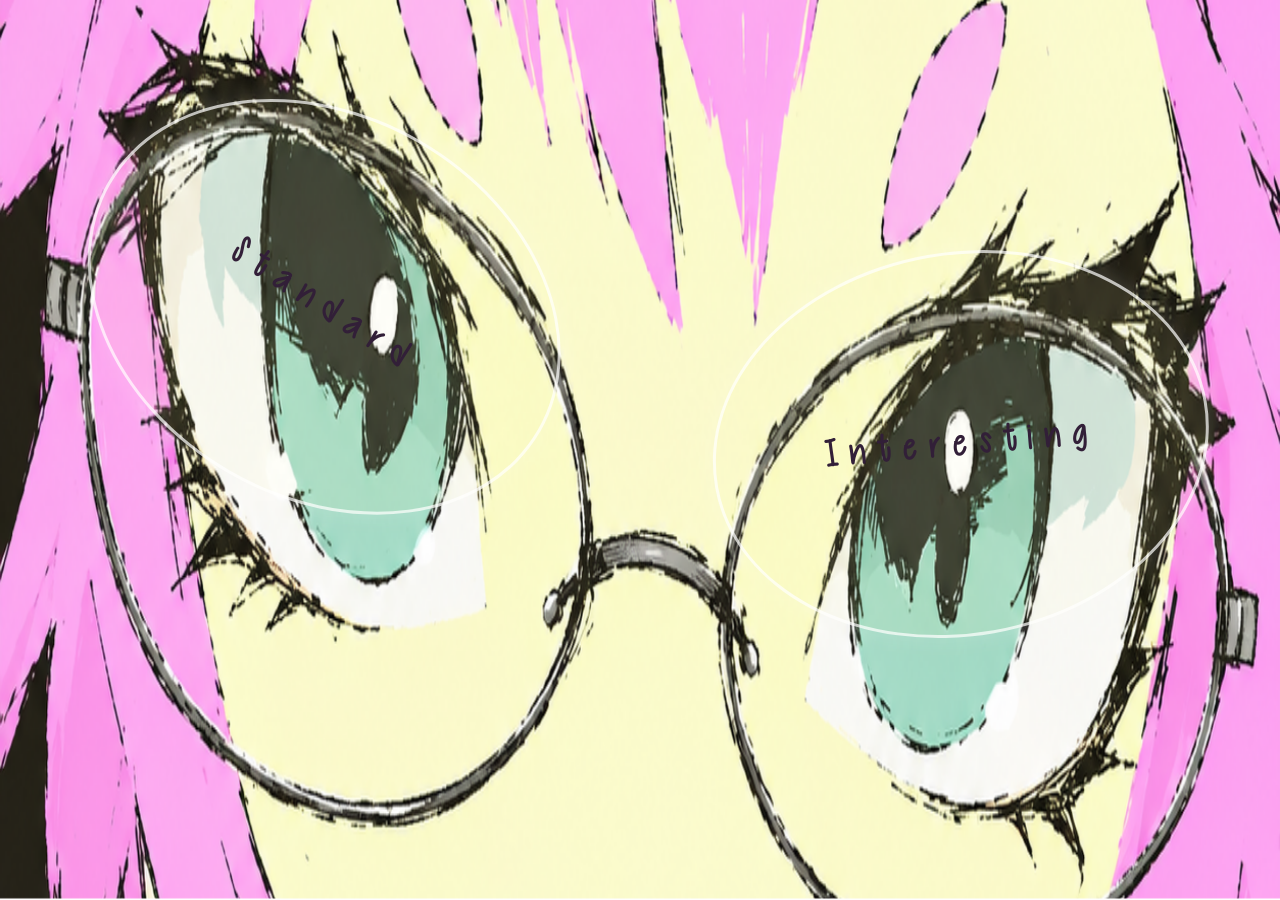
<file: index.html>
<!DOCTYPE html>
<html lang="en-US">
<head>
    <meta charset="UTF-8">
    <meta name="viewport" content="width=device-width, initial-scale=1.0">
    <link href="Styles/styles.css" rel="stylesheet">
    <title>Standard or Interactive?</title>
</head>
<body class="bodyeyes">
    <main class="choice-page" aria-label="Portfolio entrance">
        <a href="HomeIntro.html" class="standardclick" aria-label="Enter standard portfolio">
            <span>Standard</span>
        </a>
        <a href="UnderConstruction.html" class="interestingclick" aria-label="Enter interactive portfolio">
            <span>Interesting</span>
        </a>
    </main>

</body>
</html>
</file>
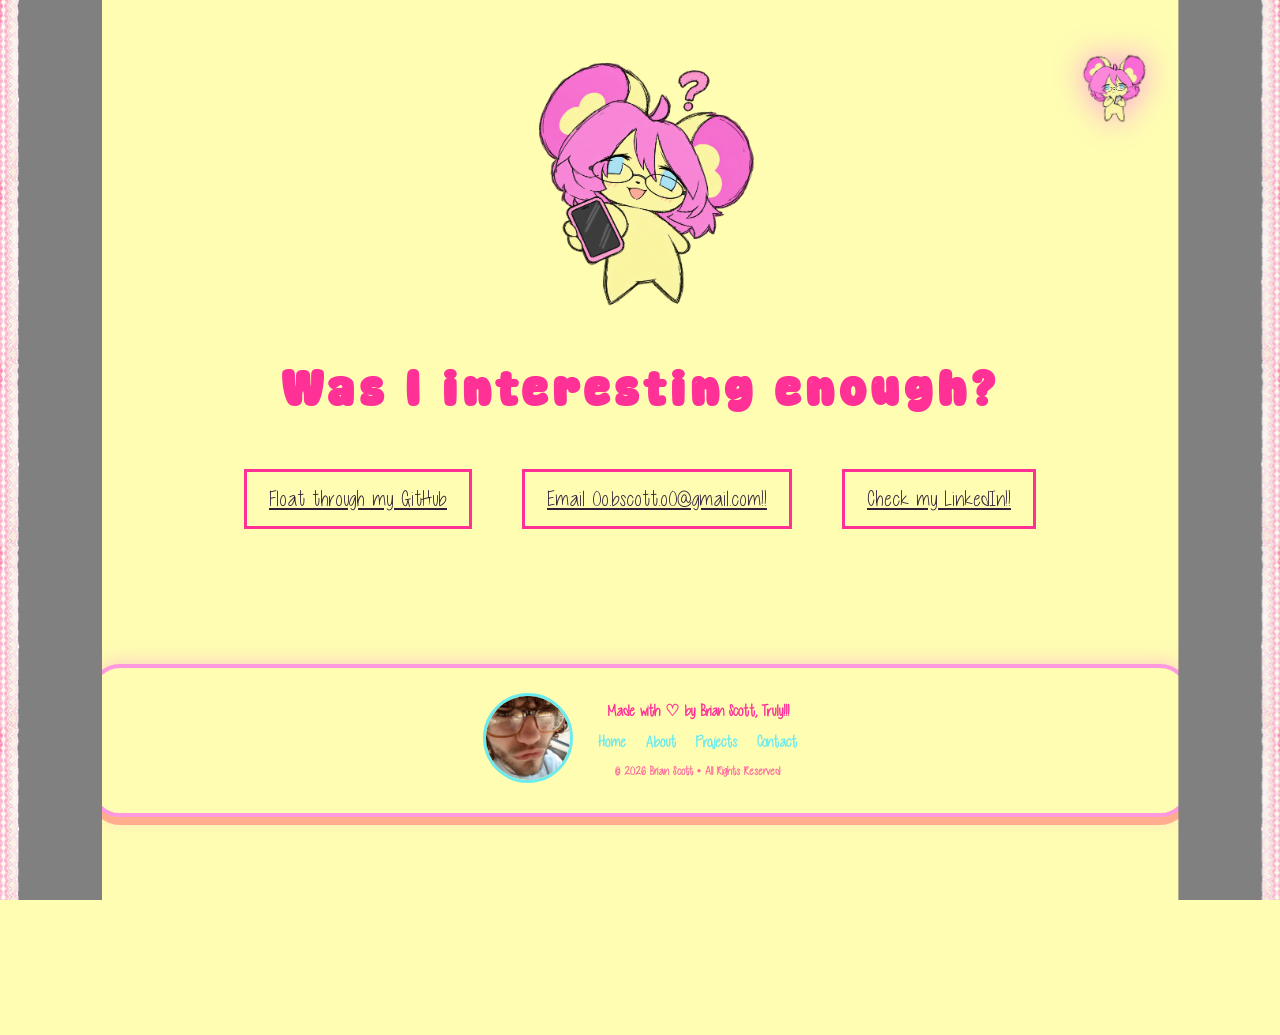
<file: Contact.html>
<!DOCTYPE html>
<html lang="en-US">
<head>
    <meta charset="UTF-8">
    <meta name="viewport" content="width=device-width, initial-scale=1.0">
    <link href="Styles/styles.css" rel="stylesheet">
    <title>Speak With Me!</title>
</head>
<body class="site-page contact-page">
    <a href="Menu.html" class="menumouse" aria-label="Open portfolio menu">
        <img src="Images/MenuChibi.png" alt="Open menu">
    </a>
    <main class="contacthead">
        <img src="Images/mousephone.png" class="phonemouse">
        <h1 class="wasi">Was I interesting enough?</h1>
        <a href="https://github.com/Jormungandr610" class="github" target="_blank" rel="noopener">Float through my GitHub</a>
        <a href="https://www.google.com/gmail" class="email">Email 0o.bscott.o0@gmail.com!!</a>
        <a href="https://www.linkedin.com/in/brian-scott-ved/" class="linkin" target="_blank" rel="noopener">Check my LinkedIn!!</a>
    </main>

    <footer class="site-footer">
    <div class="footer-mouse">
        <img src="Images/me2.webp" alt="Ms. SqueekSqeek">
    </div>

    <div class="footer-content">
        <p>Made with ♡ by Brian Scott, Truly!!!</p>

        <div class="footer-links">
            <a href="HomeIntro.html">Home</a>
            <a href="MoreAboutMe.html">About</a>
            <a href="Projects.html">Projects</a>
            <a href="Contact.html">Contact</a>
        </div>

        <p class="footer-copy">© 2026 Brian Scott • All Rights Reserved</p>
    </div>
</body>
</html>
</file>
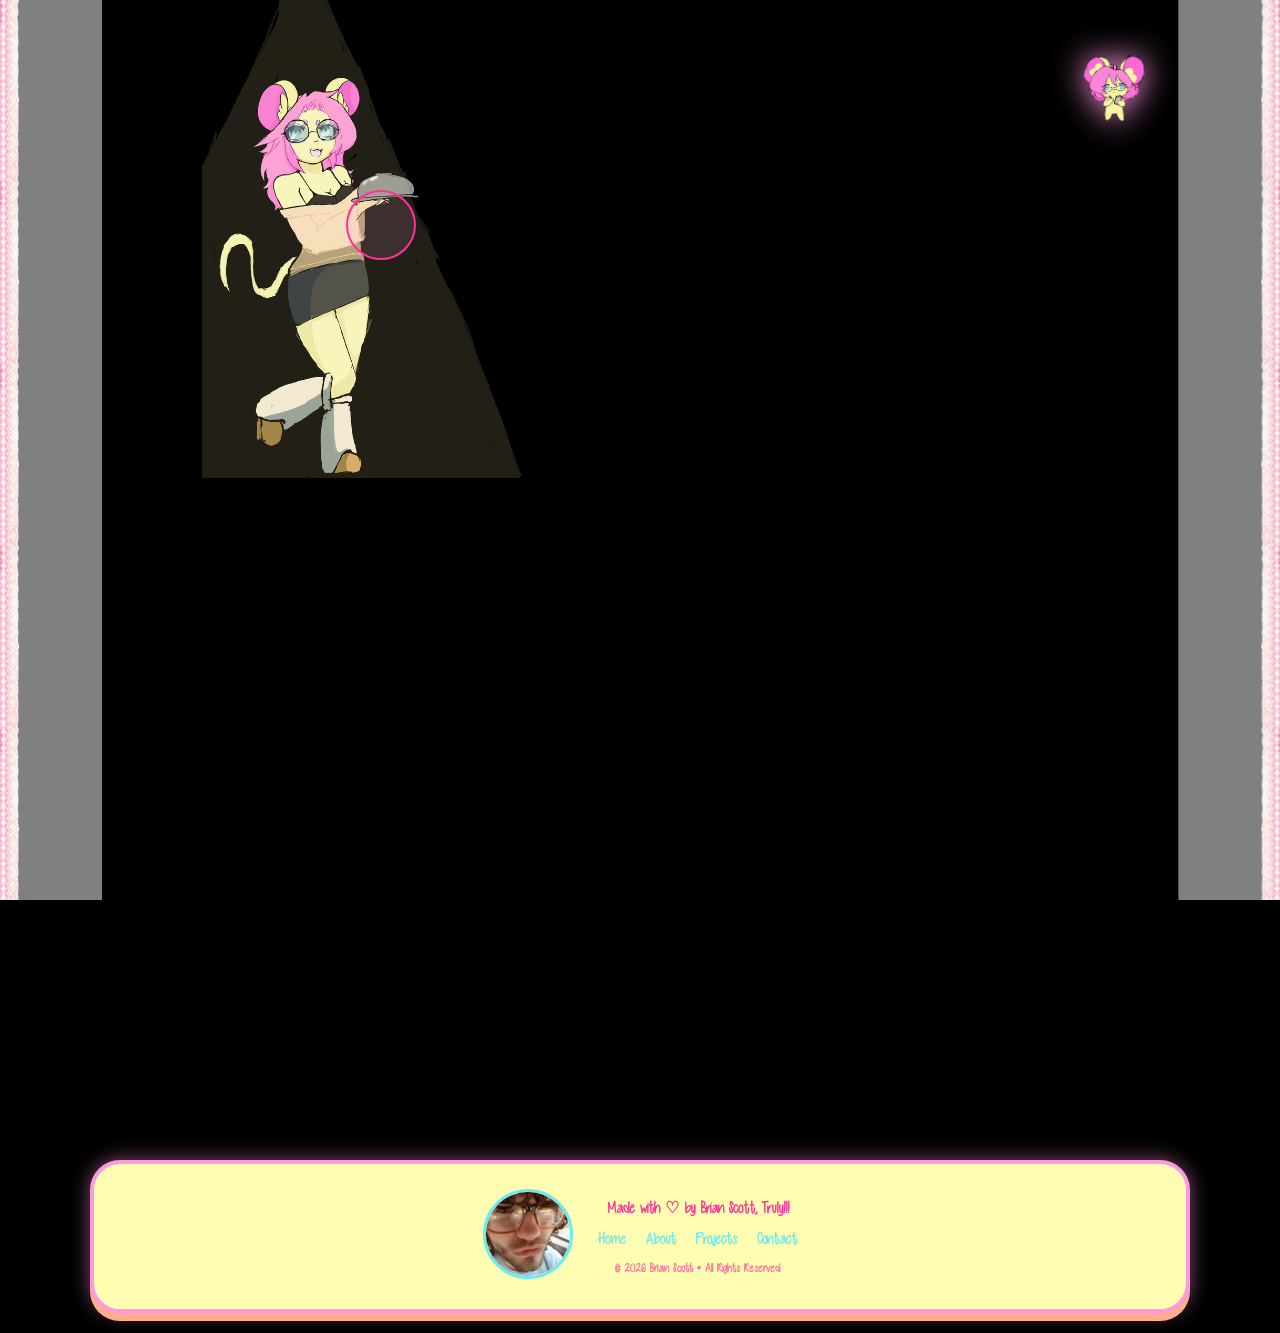
<file: HomeIntro.html>
<!DOCTYPE html>
<html lang="en-US">
<head>
    <meta charset="UTF-8">
    <meta name="viewport" content="width=device-width, initial-scale=1.0">
    <link href="Styles/styles.css" rel="stylesheet">
    <title>Welcome to my Portfolio!</title>
</head>
<body class="site-page home-page">
    <a href="Menu.html" class="menumouse" aria-label="Open portfolio menu">
        <img src="Images/MenuChibi.png" alt="Open menu">
    </a>

    <main class="home-content">
        <img src="Images/character.webp" alt="Light highlighting an individual with a tray" class="stage">
        <img src="Images/opentray.webp" alt="The tray has been opened" class="opentray">

        <div class="clicktray">
            <input type="checkbox" id="toggle-circle">
            <label for="toggle-circle" class="clickable-circle" aria-label="Open portfolio tray"></label>

            <div class="locked">
                <div class="photo">
                    <img src="Images/me.webp" alt="Portrait illustration">
                    <div class="photohover">
                        <img src="Images/me.webp" alt="Larger portrait illustration">
                    </div>
                </div>
                <div class="hellotxt">
                    <p class="txt1">Helloo to all! Thanks for coming, my name is Brian Scott.</p>
                    <p class="txt2">I'm a Software Developer</p>
                </div>
                <div class="learn">
                    <a href="MoreAboutMe.html" class="moreaboutme">
                        Learn more about me
                        <img src="Images/beforesittingchibi.webp" alt="Mouse character" class="beforememouse">
                        <img src="Images/aftersittingchibi.webp" alt="Mouse character changing pose" class="aftermemouse">
                    </a>
                </div>
                <div class="project">
                    <a href="Projects.html" class="projects-link">
                        View my Projects
                        <img src="Images/beforesittingchibi.webp" alt="Mouse character" class="beforepromouse">
                        <img src="Images/aftersittingchibi.webp" alt="Mouse character changing pose" class="afterpromouse">
                    </a>
                </div>
            </div>
        </div>
    </main>

    <footer class="site-footer">
    <div class="footer-mouse">
        <img src="Images/me2.webp" alt="Ms. SqueekSqeek">
    </div>

    <div class="footer-content">
        <p>Made with ♡ by Brian Scott, Truly!!!</p>

        <div class="footer-links">
            <a href="HomeIntro.html">Home</a>
            <a href="MoreAboutMe.html">About</a>
            <a href="Projects.html">Projects</a>
            <a href="Contact.html">Contact</a>
        </div>

        <p class="footer-copy">© 2026 Brian Scott • All Rights Reserved</p>
    </div>
</footer>
</body>
</html>
</file>
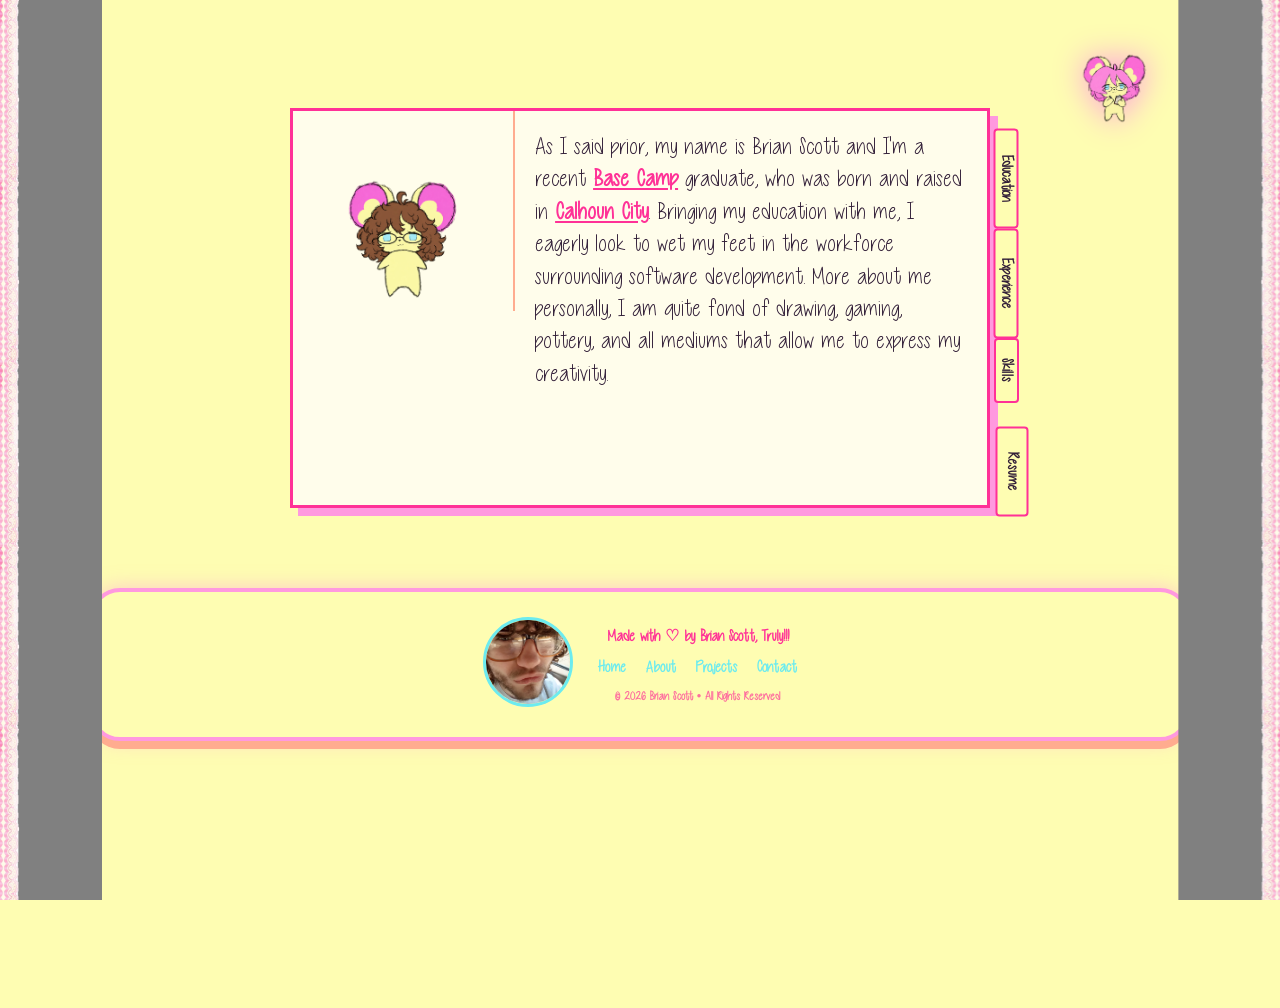
<file: MoreAboutMe.html>
<!DOCTYPE html>
<html lang="en-US">
<head>
    <meta charset="UTF-8">
    <meta name="viewport" content="width=device-width, initial-scale=1.0">
    <link href="Styles/styles.css" rel="stylesheet">
    <title>More About Me!</title>
</head>
<body class="site-page about-page">
    <a href="Menu.html" class="menumouse" aria-label="Open portfolio menu">
        <img src="Images/MenuChibi.png" alt="Open menu">
    </a>

    <main class="aboutmebox">
        <div class="imagebox"><img src="Images/copymechibi.png" alt="Mouse character"></div>
        <p class="txt">As I said prior, my name is Brian Scott and I'm a recent <a href="https://basecampcodingacademy.org/about/">Base Camp</a> graduate, who was born and raised in <a href="https://en.wikipedia.org/wiki/Calhoun_City,_Mississippi">Calhoun City</a>. Bringing my education with me, I eagerly look to wet my feet in the workforce surrounding software development. More about me personally, I am quite fond of drawing, gaming, pottery, and all mediums that allow me to express my creativity.</p>


        <div class="sidebuttons">
            <button class="info-tab edu" type="button">Education</button>
            <section class="info-panel eduinfo" id="education">
                <div class="imageboxedu"><img src="Images/smartchibi.png" alt="Mouse character"></div>
                <div><p>- Base Camp Coding Academy</p><p>~~~Gained a year's worth of knowlegde on becoming a full stack development~~~</p><p>- High School Diploma</p></div>
            </section>

            <button class="info-tab xp" type="button">Experience</button>
            <section class="info-panel xpinfo">
                <div class="imageboxxp"><img src="Images/oldchibi (2).png" alt="Mouse character"></div>
                <p class="papa">- 10 months-Present / Papa Johns / Manager         ~~~Managed people and their time along wiht my own time while communacating to ensure a correct and efficient workspace~~~</p>
            </section>

            <button class="info-tab skill" type="button">Skills</button>
            <section class="info-panel skillinfo">
                <div class="imageboxskill"><img src="Images/buffchibi.png" alt="Mouse character"></div>
                <ul class="lang">
                    <li>Python</li><li>SQL</li><li>HTML</li><li>CSS</li><li>JavaScript</li><li>Java</li><li>React</li><li>Django</li><li>Spring</li>
                </ul>
            </section>

            <a href="Images/Brian J Scott, Resume.pdf" class="resume-link" target="_blank" rel="noopener">
                <button class="resume" type="button">Resume</button>
            </a>
        </div>
    </main>

    <footer class="site-footer">
    <div class="footer-mouse">
        <img src="Images/me2.webp" alt="Ms. SqueekSqeek">
    </div>

    <div class="footer-content">
        <p>Made with ♡ by Brian Scott, Truly!!!</p>

        <div class="footer-links">
            <a href="HomeIntro.html">Home</a>
            <a href="MoreAboutMe.html">About</a>
            <a href="Projects.html">Projects</a>
            <a href="Contact.html">Contact</a>
        </div>

        <p class="footer-copy">© 2026 Brian Scott • All Rights Reserved</p>
    </div>
</body>
</html>
</file>
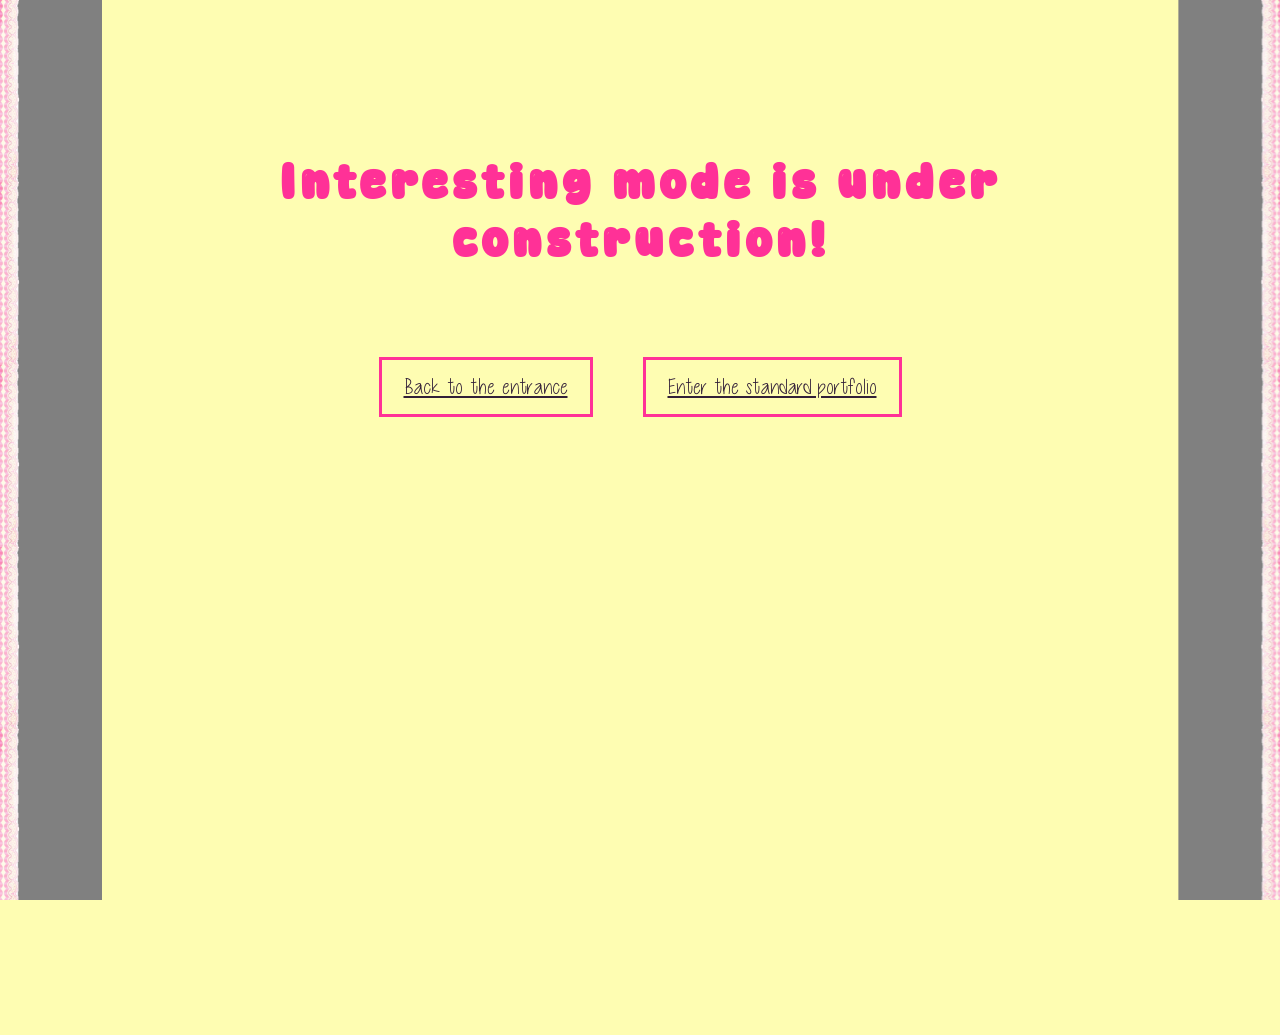
<file: UnderConstruction.html>
<!DOCTYPE html>
<html lang="en-US">
<head>
    <meta charset="UTF-8">
    <meta name="viewport" content="width=device-width, initial-scale=1.0">
    <link href="Styles/styles.css" rel="stylesheet">
    <title>Under Construction</title>
</head>
<body class="site-page contact-page">
    <main class="contacthead">
        <h1 class="wasi">Interesting mode is under construction!</h1>
        <a href="index.html">Back to the entrance</a>
        <a href="HomeIntro.html">Enter the standard portfolio</a>
    </main>
</body>
</html>
</file>
<file: Styles/styles.css>
/* ================================================================
   BRIAN SCOTT PORTFOLIO
   Responsive palette + layout
   ================================================================ */

:root {
    --raspberry: #FF3197;
    --candy: #FF99DF;
    --mousse: #FFAC8F;
    --vanilla: #FEFDB2;
    --hawaii: #6CEBEF;
    --sky: #9BB7E8;
    --ink: #321f38;
    --paper: #fffdf2;
    --shadow: rgba(50, 31, 56, .28);

    --cur-default: url('../Cursors/Normal_Select[1]\ \(2\).cur'), auto;
    --cur-pointer: url('../Cursors/Link_Select[1].cur'), pointer;
    --cur-text: url('../Cursors/Text_Select[1].cur'), text;
    --cur-disabled: url('../Cursors/Unavailable[1].cur'), not-allowed;
    --cur-wait: url('../Cursors/Working_In_Background[1].ani'), wait;
    --cur-grab: url('../Cursors/Move[1].cur'), grab;
    --cur-grabbing: url('../Cursors/Move[1].cur'), grabbing;

    --wall-width: clamp(58px, 8vw, 115px);
    --content-max: 1100px;
    --page-pad: clamp(16px, 3vw, 42px);
}

@font-face {
    font-family: "Cute1";
    src: url("../Images/CutiePatootieSkinny-8zXZ.ttf") format("truetype");
    font-weight: normal;
    font-style: normal;
}

@font-face {
    font-family: "Cute2";
    src: url("../Images/Padlecandy-XGKY2.otf") format("opentype");
    font-weight: normal;
    font-style: normal;
}

@font-face {
    font-family: "Cutehead1";
    src: url("../Images/SuperAdorable-MAvyp.ttf") format("truetype");
    font-weight: normal;
    font-style: normal;
}

    ::selection {
        background-color: var(--candy);
        color: var(--hawaii);
    }

    * {
        box-sizing: border-box;
    }

    html {
        min-width: 0;
        min-height: 100%;
        overscroll-behavior: none;
    }

    body {
        margin: 0;
        min-width: 0;
        min-height: 100vh;
        color: var(--ink);
        background: var(--vanilla);
        font-family: "Cute1", serif;
        cursor: var(--cur-default);
        overflow-x: hidden;
    }

    a,
    button,
    select,
    label,
    input[type='checkbox'] {
        cursor: var(--cur-pointer);
    }

    input[type='text'],
    textarea,
    p {
        cursor: var(--cur-text);
    }

    [disabled] {
        cursor: var(--cur-disabled);
    }

    .is-loading {
        cursor: var(--cur-wait);
    }

    .draggable-item {
        cursor: var(--cur-grab);
    }

    .draggable-item:active {
        cursor: var(--cur-grabbing);
    }

    a {
        color: inherit;
    }

    img,
    video {
        max-width: 100%;
    }

    button,
    input {
        font: inherit;
    }

    /* Side walls: the border artwork stays at the edges while content lives
   in the middle. */
    .site-page,
    .menubackground {
        position: relative;
        isolation: isolate;
    }

    .site-page::before,
    .site-page::after,
    .menubackground::before,
    .menubackground::after {
        content: '';
        position: fixed;
        z-index: 50;
        top: 0;
        bottom: 0;
        width: var(--wall-width);
        background-image: url('../Images/boraders.webp');
        background-repeat: repeat-y;
        background-position: center top;
        background-size: 100% auto;
        pointer-events: none;
    }

    .site-page::before,
    .menubackground::before {
        left: 0;
    }

    .site-page::after,
    .menubackground::after {
        right: 0;
        transform: scaleX(-1);
    }

    /* ----------------------------- INDEX ----------------------------- */
    .bodyeyes {
        min-height: 100vh;
        background-image: url('../Images/Untitled design (1).png');
        background-repeat: no-repeat;
        background-position: center center;
        background-size: 100% 100%;
        background-color: var(--candy);
        overflow: hidden;
    }

    .choice-page {
        position: relative;
        min-height:10vh;
        width: 100%;
    }

    .standardclick,
    .interestingclick {
        position: absolute;
        top: 50%;
        width: clamp(150px, 39vw, 510px);
        rotate: 30deg;
        aspect-ratio: 1.3;
        transform: translateY(21%);
        border: clamp(2px, .25vw, 4px) solid rgba(255, 255, 255, .7);
        border-radius: 50%;
        display: flex;
        align-items: center;
        justify-content: center;
        text-decoration: none;
        font-size: clamp(18px, 3vw, 45px);
        font-weight: bold;
        letter-spacing: clamp(2px, 1vw, 14px);
        color: var(--ink);
        background: rgba(255, 253, 178, .08);
        box-shadow: 0 0 25px rgba(255, 255, 255, .16);
        transition: transform .2s ease, background .2s ease, box-shadow .2s ease;
    }


    .interestingclick {
        top: 70%;
        right: 30%;
        rotate: -10deg;
    }


    .standardclick {
        left: 8%;
    }

    .interestingclick {
        right: 8%;
    }

    .standardclick span,
    .interestingclick span {
        transform: rotate(5deg);
        text-align: center;
    }

    .standardclick span {
        transform: rotate(3deg);
    }

    .standardclick:hover,
    .interestingclick:hover {
        transform: translateY(30%) scale(1.04);
        background: rgba(255, 49, 151, .28);
        border-color: var(--vanilla);
        box-shadow: 0 0 35px rgba(255, 253, 178, .6);
        color: var(--vanilla);
        text-shadow: 0 2px 8px var(--raspberry);
    }

    .interestingclick:hover {
        transform: translateY(40%) scale(1.04);
    }

    /* -------------------------- SHARED MENU MOUSE --------------------- */
    .menumouse {
        position: fixed;
        z-index: 60;
        top: clamp(12px, 4vw, 50px);
        right: calc(var(--wall-width) + clamp(10px, 2vw, 28px));
        width: clamp(52px, 6vw, 82px);
        aspect-ratio: 1;
        display: block;
        transition: transform .2s ease;
        filter: drop-shadow(0 0 16px var(--candy));
    }

    .menumouse img {
        width: 100%;
        height: 100%;
        object-fit: contain;
    }

    .menumouse:hover {
        transform: scale(1.1) rotate(7deg);
    }

    /* --------------------------- HOME INTRO --------------------------- */
    .home-page {
        background-color: black;
    }

    .home-content {
        position: relative;
        width: min(calc(100% - (2 * var(--wall-width))), var(--content-max));
        min-height: 120vh;
        margin: 0 auto;
        padding: clamp(80px, 10vh, 110px) var(--page-pad) 60px;

    }

    .opentray,
    .stage {
        display: block;
        width: clamp(170px, 23vw, 300px);
        height: auto;
        margin-left: clamp(10px, 8vw, 100px);
        position: absolute;
        left: 0%;
        top: 0;
        width: 50%;
        height: auto;
    }



    .clicktray {
        position: absolute;
        left: clamp(100px, 19vw, 285px);
        top: clamp(120px, 25vh, 190px);
        z-index: 3;
    }

    .clicktray input[type='checkbox'] {
        position: absolute;
        opacity: 0;
        pointer-events: none;
    }

    .clickable-circle {
        display: block;
        width: clamp(65px, 6vw, 105px);
        aspect-ratio: 1;
        border: 2px solid var(--raspberry);
        border-radius: 50%;
        background: rgba(255, 153, 223, .12);
        transition: .2s ease;
    }

    .clickable-circle:hover {
        box-shadow: 0 0 16px var(--candy);
        background: rgba(255, 253, 178, .4);
    }

    .locked {
        display: none;
    }

    .clicktray input:checked~.locked {
        display: block;
    }

    .home-page:has(#toggle-circle:checked) {
        background-color: var(--vanilla);
    }

    .home-page:has(#toggle-circle:checked) .opentray {
        visibility: visible;
    }

    .home-page:has(#toggle-circle:checked) .stage {
        visibility: hidden;
    }



    .opentray {
        visibility: hidden;
        position: absolute;
        z-index: 0;
        filter: drop-shadow(0px 3px 5px var(--ink));
    }

    .photo>img {
        position: absolute;
        top: -60px;
        right: -60px;
        width: clamp(90px, 12vw, 150px);
        aspect-ratio: 1;
        object-fit: cover;
        border-radius: 8px;
        z-index: -1;
        animation: float 3s ease-in-out infinite;
        filter: drop-shadow(0 0 15px #FF99DF);
    }

    @keyframes float {
        0% {
            transform: translateY(0);
        }

        50% {
            transform: translateY(-20px);
        }

        100% {
            transform: translateY(0);
        }
    }

    .photohover {
        visibility: hidden;
        position: absolute;
    }

    .photohover img {
        width: clamp(180px, 24vw, 300px);
        box-shadow: 0 4px 13px var(--shadow);
        border-radius: 8px;
    }

    .photo:hover .photohover {
        visibility: visible;
        right: clamp(-360px, -100vw, -230px);
        filter: drop-shadow(0 0 15px #FF99DF);
        top: 0px;
        z-index: 1;
    }

    .hellotxt {
        background: #FEFDB2;
        font-family: "Cutehead1", sans-serif;
        border: 4px solid #FF99DF;
        border-radius: 25px;
        padding: 20px 30px;
        width: fit-content;
        max-width: 500px;
        text-align: center;

        box-shadow:
            0 8px 0 #FFAC8F,
            0 0 20px rgba(255, 153, 223, 0.6);

        position: relative;
    }

    .hellotxt .txt1 {
        color: #FF3197;
        font-size: 2rem;
        font-weight: bold;
        margin: 0 0 10px;
    }

    .hellotxt .txt2 {
        color: #6CEBEF;
        font-size: 1.1rem;
        margin: 0;
    }


    .hellotxt {
        position: absolute;
        top: 30px;
        left: clamp(100px, 15vw, 170px);
        width: min(600px, 62vw);
        min-height: 190px;
        font-size: clamp(24px, 4vw, 50px);
    }

    .hellotxt p {
        margin: 0;
    }

    .hellotxt .txt2 {
        margin-top: 10px;
        font-size: clamp(20px, 1.9vw, 35px);
        text-align: center;
    }

    .hellotxt>img {
        position: absolute;
        width: clamp(60px, 8vw, 100px);
        top: 50px;
        right: clamp(-90px, -8vw, -40px);
    }

    .learn,
    .project {
        position: absolute;
        top: 350px;
        font-size: clamp(18px, 2.5vw, 30px);
        letter-spacing: 2px;
        border: 4px solid #FF99DF;
        border-radius: 25px;
        padding: 20px 30px;
        width: fit-content;
        max-width: 500px;
        text-align: center;


        box-shadow:
            0 8px 0 #FFAC8F,
            0 0 20px rgba(255, 153, 223, 0.6);
        transition: transform 0.3s ease, box-shadow 0.3s ease;
    }

    .learn:hover,
    .project:hover {
        transform: scale(1.1);
        box-shadow: 0 0 25px #FF99DF;
    }

    .learn {
        right: clamp(-300px, -27vw, -180px);
        width: 190px;
    }

    .project {
        right: clamp(-650px, -55vw, -400px);
        width: 180px;
    }

    .learn a,
    .project a {
        text-decoration: none;
    }

    .learn img,
    .project img {
        position: absolute;
        width: 125px;
        height: 125px;
        top: -95px;
        right: 65px;
    }

    .aftermemouse,
    .afterpromouse {
        visibility: hidden;
    }



    .learn:hover .aftermemouse,
    .project:hover .afterpromouse {
        visibility: visible;
    }

    .learn:hover .beforememouse,
    .project:hover .beforepromouse {
        visibility: hidden;
    }



    /* --------------------------- ABOUT ME ---------------------------- */
    .aboutmebox {
        position: relative;
        width: min(700px, calc(100% - 40px));
        min-height: 400px;
        margin: clamp(90px, 12vh, 120px) auto 50px;
        border: 3px solid var(--raspberry);
        background: rgba(255, 253, 242, .9);
        box-shadow: 8px 8px 0 var(--candy);
        display: flex;
        align-items: flex-start;
        padding: 0;
    }

    .imagebox,
    .imageboxedu,
    .imageboxxp,
    .imageboxskill {
        display: flex;
        width: clamp(150px, 32%, 250px);
        min-width: 120px;
        height: 200px;
        border-right: 2px solid var(--mousse);
        align-items: flex-end;
        justify-content: center;
        flex-shrink: 0;
    }

    .imagebox img,
    .imageboxedu img,
    .imageboxxp img,
    .imageboxskill img {
        width: 150px;
        height: 150px;
        object-fit: contain;
    }

    .papa{
        white-space: pre-wrap;
    }

    .txt {
        margin: 20px;
        font-size: clamp(16px, 2vw, 24px);
        line-height: 1.35;
    }

    .txt a {
        color: var(--raspberry);
        font-weight: bold;
    }

    .sidebuttons {
        position: absolute;
        left: calc(100% + 4px);
        top: 20px;
        width: 58px;
        height: 350px;
    }

    .info-tab,
    .resume {
        border: 2px solid var(--raspberry);
        background: var(--vanilla);
        color: var(--ink);
        font-weight: bold;
        border-radius: 4px;
        transition: .2s ease;
    }

    .info-tab {
        position: absolute;
        transform: rotate(90deg);
    }

    .info-tab:hover,
    .resume:hover {
        background: var(--candy);
        color: var(--ink);
    }

    .edu {
        top: 35px;
        left: -35px;
        width: 100px;
    }

    .xp {
        top: 140px;
        left: -40px;
        width: 110px;
    }

    .skill {
        top: 227px;
        left: -17px;
        width: 65px;
    }

    .info-panel {
        visibility: hidden;
        position: absolute;
        right: calc(100% + 5px);
        width: min(700px, 80vw);
        height: 400px;
        border: 3px solid var(--raspberry);
        background: var(--paper);
        z-index: 5;
        display: flex;
        align-items: flex-start;
        box-shadow: 8px 8px 0 var(--candy);
    }

    .eduinfo {
        top: -21px;
        right: 60px;
    }

    .xpinfo {
        top: -21px;
        right: 60px;
    }

    .skillinfo {
        top: -21px;
        right: 60px;
    }

    .info-tab:hover+.info-panel {
        visibility: visible;
    }

    .info-panel p {
        margin: 20px;
        font-size: clamp(16px, 2vw, 24px);
    }

    .lang {
        margin: 20px 0;
        padding-left: 25px;
        font-size: clamp(16px, 2vw, 24px);
        line-height: 1.45;
        letter-spacing: 5px;
    }

    .resume-link {
        position: absolute;
        top: 324px;
        left: -24px;
    }

    .resume {
        transform: rotate(90deg);
        width: 90px;
        padding: 5px;
    }

    /* ---------------------------- PROJECTS --------------------------- */
    .projects-page-content {
        width: min(calc(100% - (2 * var(--wall-width))), 1150px);
        margin: 0 auto;
        padding: 90px var(--page-pad) 70px;
    }

    .projecthead {
        margin: 0 0 30px;
        text-align: center;
        font-family: "Cutehead1" ,sans-serif;
        font-size: clamp(38px, 6vw, 60px);
        letter-spacing: 5px;
        color: var(--raspberry);
    }

    .projects {
        display: flex;
        gap: 30px;
        width: 100%;
        padding: 20px;
        overflow-x: auto;
        overflow-y: visible;
        border: 3px solid var(--raspberry);
        background: rgba(255, 153, 223, .18);
        scroll-snap-type: x proximity;
    }

    .projectbox {
        position: relative;
        flex: 0 0 clamp(280px, 38vw, 400px);
        height: auto;
        min-height: 375px;
        border: 3px solid var(--raspberry);
        background: var(--paper);
        scroll-snap-align: start;
        box-shadow: 5px 5px 0 var(--candy);
    }

    .projectimage {
        width: 100%;
        height: 200px;
        border-bottom: 2px solid var(--mousse);
        display: flex;
        align-items: center;
        justify-content: center;
        background: var(--vanilla);
    }

    .projectimage img {
        width: 100%;
        height: 100%;
        object-fit: contain;
    }

    .projectdescription {
        height: auto;
        min-height: 150px;
        padding: 10px;
        text-align: center;
    }

    .projectdescription h2 {
        margin: 5px;
        color: var(--raspberry);
    }

    .projectdescription p {
        margin: 10px;
        font-size: clamp(15px, 1.5vw, 18px);
        line-height: 1.25;
    }

    .projectlinks {
        display: flex;
        justify-content: center;
        gap: 15px;
        margin-top: 15px;
        flex-wrap: wrap;
    }

    .projectlinks a {
        text-decoration: none;
        border: 2px solid var(--raspberry);
        padding: 8px 15px;
        color: var(--ink);
        background: var(--vanilla);
    }

    .projectlinks a:hover {
        background: var(--raspberry);
        color: white;
    }

     .projectlanguage {
        display: inline-block;
        margin: 8px auto 2px;
        padding: 4px 12px;
        border: 2px solid var(--candy);
        border-radius: 999px;
        background: var(--vanilla);
        color: var(--ink);
        font-size: clamp(13px, 1.2vw, 16px);
        font-weight: bold;
        line-height: 1.2;
        letter-spacing: 1px;
    }

    .projectvideo {
        visibility: hidden;
        position: absolute;
        width: min(500px, 75vw);
        height: 300px;
        left: min(430px, 100%);
        top: -30px;
        border: 3px solid var(--raspberry);
        background: var(--ink);
        z-index: 10;
    }

    .projectvideo video {
        width: 100%;
        height: 100%;
        object-fit: contain;
    }

    .projectbox:hover .projectvideo {
        visibility: visible;
    }

    /* ----------------------------- CONTACT --------------------------- */
    .contacthead {
        width: min(800px, calc(100% - 40px));
        min-height: 300px;
        margin: clamp(110px, 15vh, 170px) auto;
        display: flex;
        align-items: center;
        justify-content: center;
        flex-wrap: wrap;
        gap: clamp(20px, 4vw, 50px);
        text-align: center;
    }

    .phonemouse {
        margin-top: -10%;
        width:30%;
        height: auto;
    }

    .wasi {
        flex-basis: 100%;
        margin: 0;
        font-family: "Cutehead1", sans-serif;
        font-size: clamp(32px, 5vw, 50px);
        letter-spacing: 5px;
        color: var(--raspberry);
    }

    .contacthead>a {
        border: 3px solid var(--raspberry);
        padding: 14px 22px;
        background: var(--vanilla);
        font-size: clamp(16px, 2vw, 22px);
        transition: .2s ease;
    }

    .contacthead>a:hover {
        background: var(--candy);
        transform: translateY(-3px);
    }

    /* ------------------------------ MENU ----------------------------- */
    .menubackground {
        min-height: 100vh;
        background-image: url('../Images/Menubackgroundchibi.png');
        background-repeat: no-repeat;
        background-position: center center;
        background-size: contain;
        background-color: var(--vanilla);
    }

    .clipboard-links {
        position: relative;
        z-index: 2;
        width: min(520px, calc(100% - 2 * var(--wall-width) - 40px));
        min-height: 100vh;
        margin: 0 auto;
        padding-top: clamp(32vh, 43vh, 46vh);
        display: flex;
        flex-direction: column;
        align-items: center;
        gap: clamp(14px, 3vh, 30px);
        text-align: center;
    }

    .clipboard-links a {
        color: var(--ink);
        text-decoration: none;
        font-size: clamp(20px, 3vw, 32px);
        font-weight: bold;
        padding: 10px 30px;
        width: min(100%, 360px);
        border: 3px solid transparent;
        transition: .2s ease;
    }

    .clipboard-links a:hover {
        color: var(--raspberry);
        border-color: var(--raspberry);
        background: rgba(255, 153, 223, .35);
        transform: scale(1.03);
    }

    /* -----------------------Footer------------------------- */
    .site-footer {
        position: relative;

        width: min(1100px, 90%);
        margin: 80px auto 20px;
        padding: 25px 30px;

        background-color: #FEFDB2;
        border: 4px solid #FF99DF;
        border-radius: 30px;

        box-shadow:
            0 8px 0 #FFAC8F,
            0 0 20px rgba(255, 153, 223, 0.5);

        box-sizing: border-box;

        display: flex;
        align-items: center;
        justify-content: center;
        gap: 25px;

        min-height: 150px;
        overflow: visible;
    }

    .footer-mouse img {
        width: 90px;
        height: 90px;
        object-fit: cover;

        border: 3px solid #6CEBEF;
        border-radius: 50%;

        transition: transform 0.3s ease;
    }

    .footer-mouse img:hover {
        transform: rotate(-8deg) scale(1.1);
    }

    .footer-content {
        text-align: center;
    }

    .footer-content p {
        margin: 5px 0;
        color: #FF3197;
        font-weight: bold;
    }

    .footer-links {
        display: flex;
        justify-content: center;
        gap: 20px;
        margin: 12px 0;
    }

    .footer-links a {
        color: #6CEBEF;
        text-decoration: none;
        font-weight: bold;

        transition:
            color 0.3s ease,
            transform 0.3s ease;
    }

    .footer-links a:hover {
        color: #FF3197;
        transform: translateY(-3px);
    }

    .footer-copy {
        font-size: 0.8rem;
        opacity: 0.7;
    }

    /* -------------------------- RESPONSIVE -------------------------- */
    @media (min-width: 1200px) {
        .bodyeyes {
            background-size: 100% 100%;
        }

        .standardclick {
            left: 9%;
        }

        .interestingclick {
            right: 8%;
            transform: translateY(50%);
        }

        .stage,
        .opentray {
        width: 50%;
        max-width: 600px;
    }

        .clicktray {
        .clicktray {
        left: clamp(120px, 15vw, 220px);
        top: clamp(100px, 20vh, 170px);
    }

    .clickable-circle {
        width: 70px;
        height: 70px;
    }
        }
    }

    @media (max-width: 1199px) {
        .bodyeyes {
            background-size: 100% 100%;
        }

        .home-content {
            width: calc(100% - 2 * var(--wall-width));
        }

        .interestingclick {
            transform: translateY(55%);
        }

                .stage,
            .opentray {
            width: 50%;
            max-width: 600px;
        }

            .clicktray {
            .clicktray {
            left: clamp(120px, 15vw, 220px);
            top: clamp(100px, 20vh, 170px);
        }

        .clickable-circle {
            width: 70px;
            height: 70px;
        }
        

        .aboutmebox {
            margin-top: 110px;
        }

        .sidebuttons {
            transform: scale(.9);
            transform-origin: top left;
        }

        .projectvideo {
            left: 50%;
            transform: translateX(-10%);
        }

        .menubackground {
            background-size: min(90vw, 850px) auto;
        }
    }

    @media (max-width: 800px) {

        .site-page::before,
        .site-page::after,
        .menubackground::before,
        .menubackground::after {
            width: clamp(35px, 10vw, 70px);
        }

        .standardclick,
        .interestingclick {
            width: clamp(125px, 28vw, 250px);
            font-size: clamp(15px, 3.5vw, 28px);
            letter-spacing: 3px;
        }

        .standardclick {
            left: 6%;
        }

        .interestingclick {
            right: 6%;
        }

        .home-content {
            padding-top: 100px;
        }

        .hellotxt {
        max-width: calc(100vw - 120px);
        overflow-wrap: break-word;
    }

    .learn,
    .project {
        max-width: 140px;
        padding: 15px 10px;
        overflow-wrap: break-word;
    }

    .learn img,
    .project img {
        max-width: 38px;
        max-height: 38px;
    }

        .aboutmebox {
            width: calc(100% - 30px);
            margin-top: 100px;
        }

        .sidebuttons {
            position: relative;
            left: auto;
            top: auto;
            width: 100%;
            height: auto;
            display: flex;
            flex-direction: row;
            gap: 8px;
            padding: 10px;
        }

        .info-tab,
        .resume {
            position: static;
            transform: none;
            width: auto;
            padding: 7px 10px;
        }

        .info-panel {
            right: auto;
            left: 0;
            top: 50px !important;
            width: 100%;
            height: auto;
            min-height: 240px;
        }

        .resume-link {
            position: static;
        }

        .aboutmebox {
            display: grid;
            grid-template-columns: 150px 1fr;
        }

        .aboutmebox>.sidebuttons {
            grid-column: 1 / -1;
        }

        .imagebox {
            width: 150px;
        }

        .txt {
            margin: 15px;
        }

        .projects-page-content {
            width: calc(100% - 2 * var(--wall-width));
        }

        .projectbox {
            flex-basis: min(400px, 78vw);
        }
    }

    @media (max-width: 600px) {
        body {
            overflow-x: hidden;
        }

        .site-page::before,
        .site-page::after,
        .menubackground::before,
        .menubackground::after {
            width: 34px;
        }

        .menumouse {
            right: 44px;
            top: 10px;
            width: 55px;
        }

        /* Keep both index choices over their respective glasses while the
       background scales to the exact viewport instead of overflowing. */
        .bodyeyes {
            background-size: 100% 100%;
        }

        .standardclick,
        .interestingclick {
            top: 48%;
            width: 30vw;
            min-width: 105px;
            max-width: 170px;
            border-width: 2px;
            font-size: 14px;
            letter-spacing: 1px;
        }

        .standardclick {
            left: 12%;
        }

        .interestingclick {
            right: 12%;
        }

        .home-content {
            width: calc(100% - 68px);
            padding: 85px 15px 40px;
            min-height: 100vh;
        }

        .stage {
            width: 150px;
            margin-left: 10px;
        }

        .clicktray {
            left: 115px;
            top: 135px;
        }

        .clickable-circle {
            width: 65px;
        }

        .hellotxt {
            top: 205px;
            left: 50px;
            width: calc(100vw - 150px);
            font-size: 23px;
        }

        .hellotxt .txt2 {
            font-size: 19px;
            margin-top: 15px;
        }

        .hellotxt>img {
            width: 55px;
            right: -20px;
            top: 55px;
        }

        .photo>img {
            width: 80px;
            height: 80px;
            top: -55px;
            right: -60px;
        }

        .learn,
        .project {
            top: 410px;
            font-size: 17px;
            width: 135px;
        }

        .learn {
            left: 40px;
            right: auto;
        }

        .project {
            left: 190px;
            right: auto;
        }

        .learn img,
        .project img {
            width: 38px;
            height: 38px;
            top: -25px;
            right: 45px;
        }

        .aboutmebox {
            width: calc(100% - 80px);
            margin: 90px auto 30px;
            grid-template-columns: 1fr;
            min-height: 0;
        }

        .imagebox {
            width: 100%;
            height: 120px;
            border-right: 0;
            border-bottom: 2px solid var(--mousse);
        }

        .txt {
            font-size: 16px;
        }

        .sidebuttons {
            flex-wrap: wrap;
        }

        .info-tab,
        .resume {
            font-size: 14px;
        }

        .info-panel {
            min-height: 200px;
            flex-direction: column;
        }

        .imageboxedu,
        .imageboxxp,
        .imageboxskill {
            width: 100%;
            min-width: 0;
            height: 75px;
            border-right: 0;
            border-bottom: 2px solid var(--mousse);
        }

        .lang {
            font-size: 15px;
            columns: 2;
        }

        .projects-page-content {
            width: calc(100% - 68px);
            padding: 85px 8px 40px;
        }

        .projects {
            padding: 10px;
            gap: 18px;
        }

        .projectbox {
            flex-basis: calc(100vw - 100px);
            height: 350px;
        }

        .projectimage {
            height: 175px;
        }

        .projectdescription {
            height: 170px;
        }

        .projectvideo {
            display: none;
        }

        .projectlinks {
            gap: 8px;
        }

        .projectlinks a {
            padding: 7px 10px;
        }

        .contacthead {
            width: calc(100% - 75px);
            margin: 100px auto 40px;
            gap: 15px;
        }

        .contacthead>a {
            width: 100%;
        }

        .menubackground {
            background-size: 150% auto;
            background-position: center top;
        }

        .clipboard-links {
            width: calc(100% - 90px);
            padding-top: 48vh;
            gap: 12px;
        }

        .clipboard-links a {
            font-size: 21px;
            width: 100%;
            padding: 8px 12px;
        }

        .site-footer {
            flex-direction: column;
            padding: 20px;
            margin-top: 50px;
        }

        .footer-mouse img {
            width: 70px;
            height: 70px;
        }

        .footer-links {
            flex-wrap: wrap;
            gap: 12px;
        }

    }

    @media (max-width: 380px) {

        .choice-page {
        position: relative;
        min-height:10vh;
        width: 100vw;
    }

        .standardclick,
        .interestingclick {
            width: 29vw;
            min-width: 88px;
            font-size: 12px;
        }

        .standardclick {
            left: 10%;
        }

        .interestingclick {
            right: 10%;
        }

        .hellotxt {
            font-size: 20px;

        }

        .learn {
            left: 25px;
        }

        .project {
            left: 165px;
        }

        .projectbox {
            flex-basis: calc(100vw - 85px);
        }

        

        .wasi {
            letter-spacing: 2px;
        }
    }

    @media (hover: none) {

        .photohover,
        .projectvideo {
            display: none !important;
        }

        .learn .memousepose,
        .project .promousepose {
            visibility: hidden !important;
        }
    }

    @media (prefers-reduced-motion: reduce) {

        *,
        *::before,
        *::after {
            scroll-behavior: auto !important;
            transition-duration: .01ms !important;
            animation-duration: .01ms !important;
        }
    }
</file>
